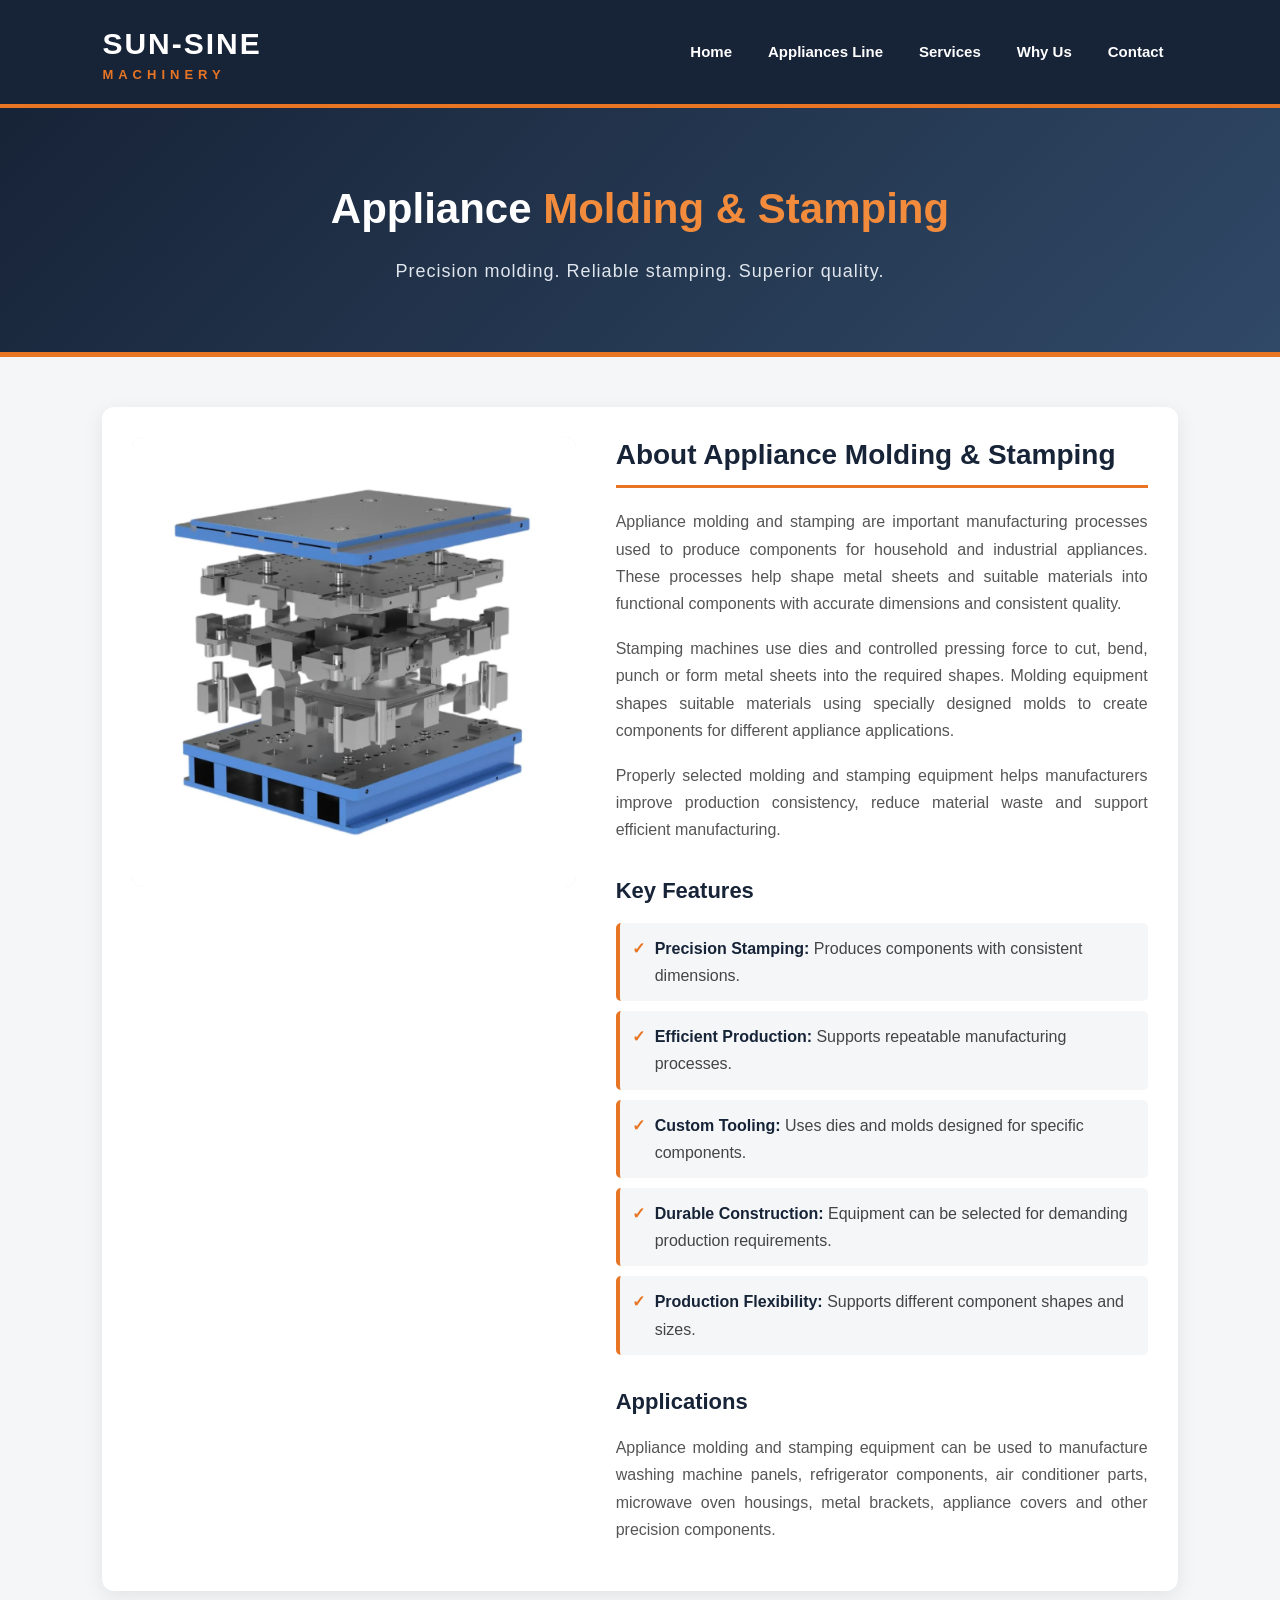
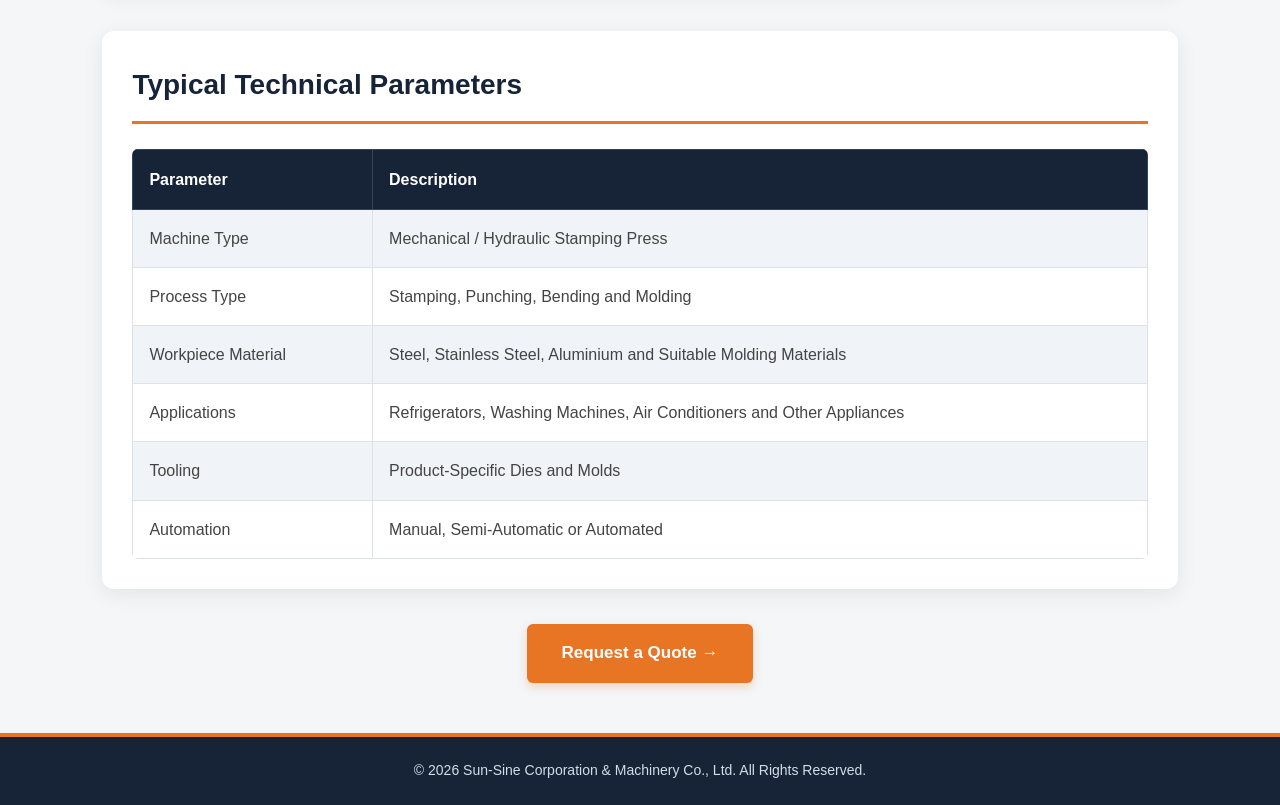
<file: appliances,molding&stamping.html>
<!DOCTYPE html>
<html lang="en">

<head>
    <meta charset="UTF-8">
    <meta name="viewport" content="width=device-width, initial-scale=1.0">

    <title>Appliance Molding & Stamping | Sun-Sine Machinery</title>

    <!-- External CSS -->
    <link rel="stylesheet" href="services.css">
</head>

<body>

    <!-- Navigation -->
    <header>
        <div class="logo">
            SUN-SINE <span>MACHINERY</span>
        </div>

        <nav>
            <a href="index.html">Home</a>
            <a href="Appliancesline.html">Appliances Line</a>
            <a href="index.html">Services</a>
            <a href="index.html">Why Us</a>
            <a href="index.html">Contact</a>
        </nav>
    </header>

    <!-- Page Banner -->
    <section class="banner">
        <h1>Appliance <span>Molding & Stamping</span></h1>
        <p>Precision molding. Reliable stamping. Superior quality.</p>
    </section>

    <!-- Main Content -->
    <main class="container">

        <div class="product-layout">

            <!-- Left Side: Image -->
            <div>
                <img src="Appliance Molding & Stamping.png" alt="Industrial appliance molding and stamping machinery"
                    width="100%">
            </div>

            <!-- Right Side: Information -->
            <section class="product-info">

                <h2>About Appliance Molding & Stamping</h2>

                <p>
                    Appliance molding and stamping are important manufacturing
                    processes used to produce components for household and
                    industrial appliances. These processes help shape metal
                    sheets and suitable materials into functional components
                    with accurate dimensions and consistent quality.
                </p>

                <p>
                    Stamping machines use dies and controlled pressing force
                    to cut, bend, punch or form metal sheets into the required
                    shapes. Molding equipment shapes suitable materials using
                    specially designed molds to create components for
                    different appliance applications.
                </p>

                <p>
                    Properly selected molding and stamping equipment helps
                    manufacturers improve production consistency, reduce
                    material waste and support efficient manufacturing.
                </p>

                <h3>Key Features</h3>

                <ul>
                    <li>
                        <strong>Precision Stamping:</strong>
                        Produces components with consistent dimensions.
                    </li>

                    <li>
                        <strong>Efficient Production:</strong>
                        Supports repeatable manufacturing processes.
                    </li>

                    <li>
                        <strong>Custom Tooling:</strong>
                        Uses dies and molds designed for specific components.
                    </li>

                    <li>
                        <strong>Durable Construction:</strong>
                        Equipment can be selected for demanding production
                        requirements.
                    </li>

                    <li>
                        <strong>Production Flexibility:</strong>
                        Supports different component shapes and sizes.
                    </li>
                </ul>

                <h3>Applications</h3>

                <p>
                    Appliance molding and stamping equipment can be used
                    to manufacture washing machine panels, refrigerator
                    components, air conditioner parts, microwave oven
                    housings, metal brackets, appliance covers and other
                    precision components.
                </p>

            </section>

        </div>

        <!-- Technical Specifications -->
        <section class="specifications">

            <h2>Typical Technical Parameters</h2>

            <table border="1" cellpadding="10" cellspacing="0">

                <tr>
                    <th>Parameter</th>
                    <th>Description</th>
                </tr>

                <tr>
                    <td>Machine Type</td>
                    <td>Mechanical / Hydraulic Stamping Press</td>
                </tr>

                <tr>
                    <td>Process Type</td>
                    <td>Stamping, Punching, Bending and Molding</td>
                </tr>

                <tr>
                    <td>Workpiece Material</td>
                    <td>Steel, Stainless Steel, Aluminium and Suitable Molding Materials</td>
                </tr>

                <tr>
                    <td>Applications</td>
                    <td>Refrigerators, Washing Machines, Air Conditioners and Other Appliances</td>
                </tr>

                <tr>
                    <td>Tooling</td>
                    <td>Product-Specific Dies and Molds</td>
                </tr>

                <tr>
                    <td>Automation</td>
                    <td>Manual, Semi-Automatic or Automated</td>
                </tr>

            </table>

        </section>

        <!-- Quote Button -->
        <div>
            <a href="Home.html#contact">Request a Quote →</a>
        </div>

    </main>

    <!-- Footer -->
    <footer>
        <p>
            © 2026 Sun-Sine Corporation & Machinery Co., Ltd.
            All Rights Reserved.
        </p>
    </footer>

</body>

</html>
</file>
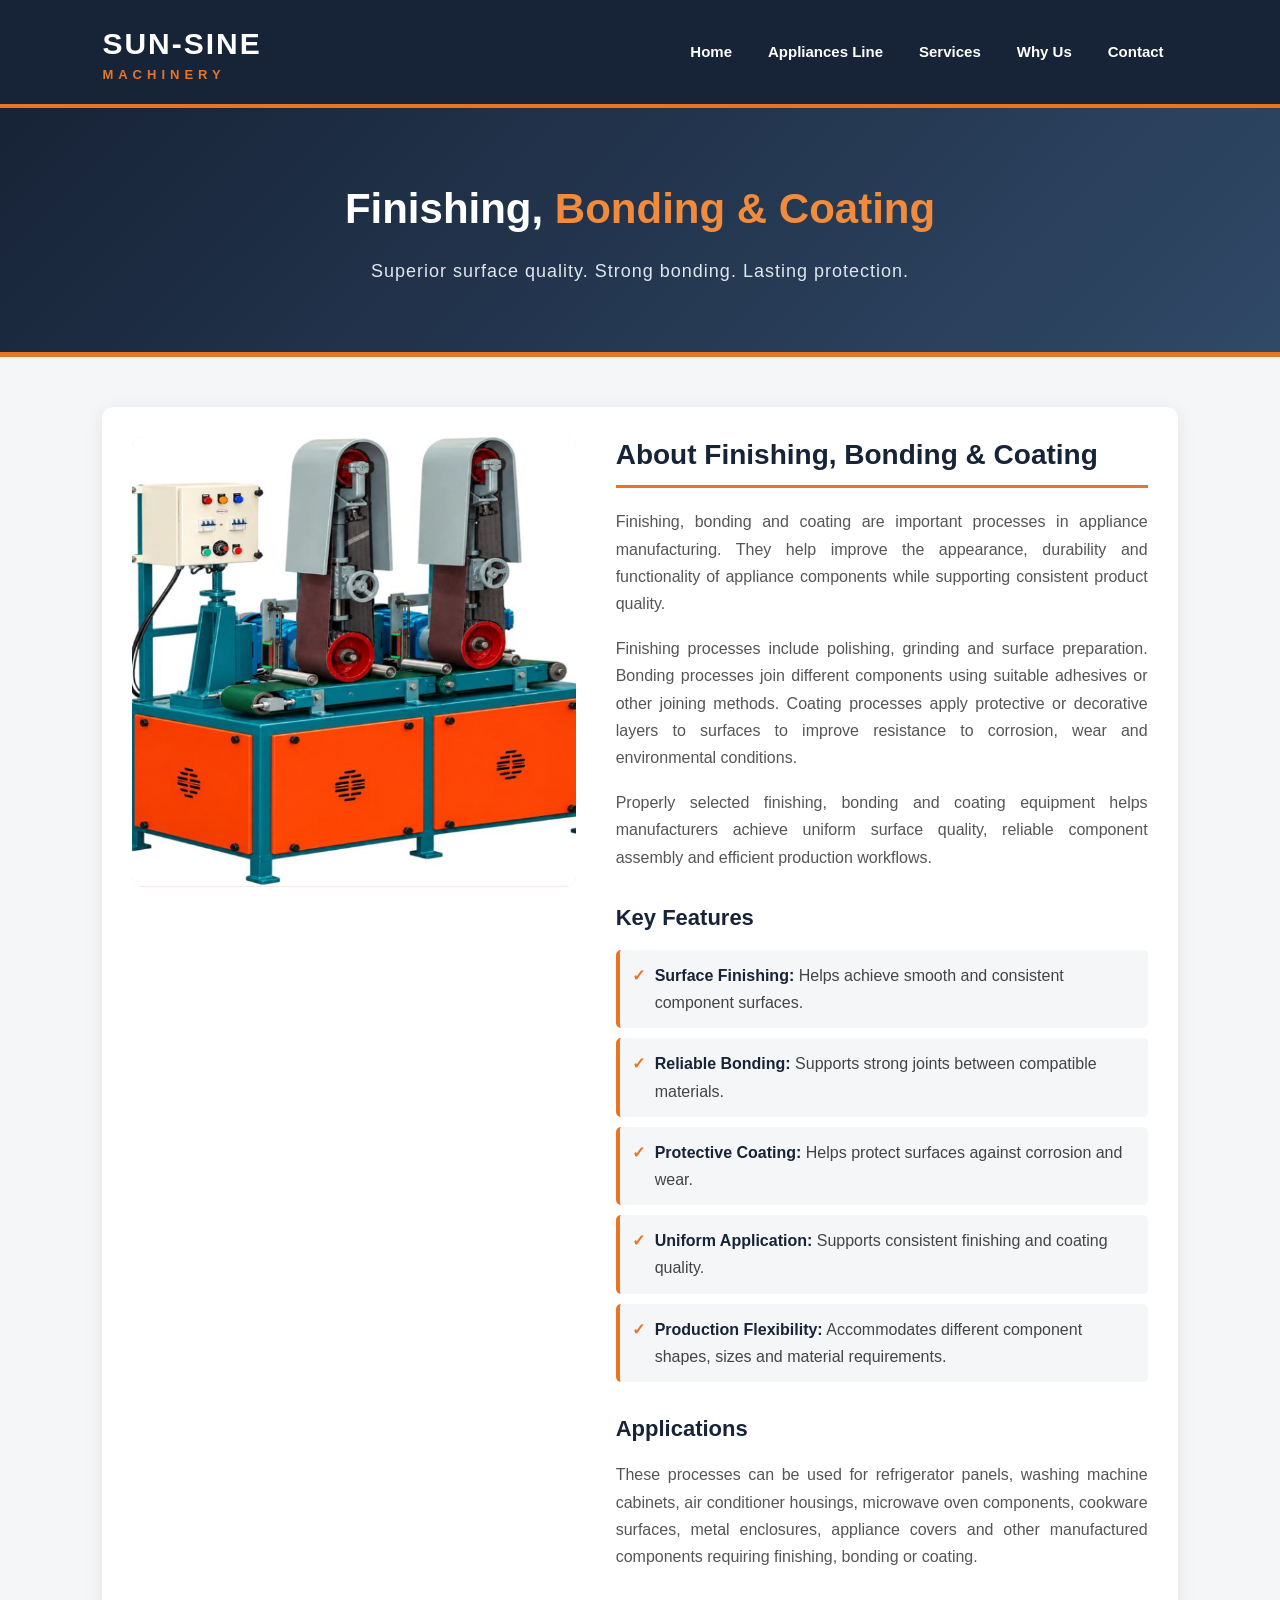
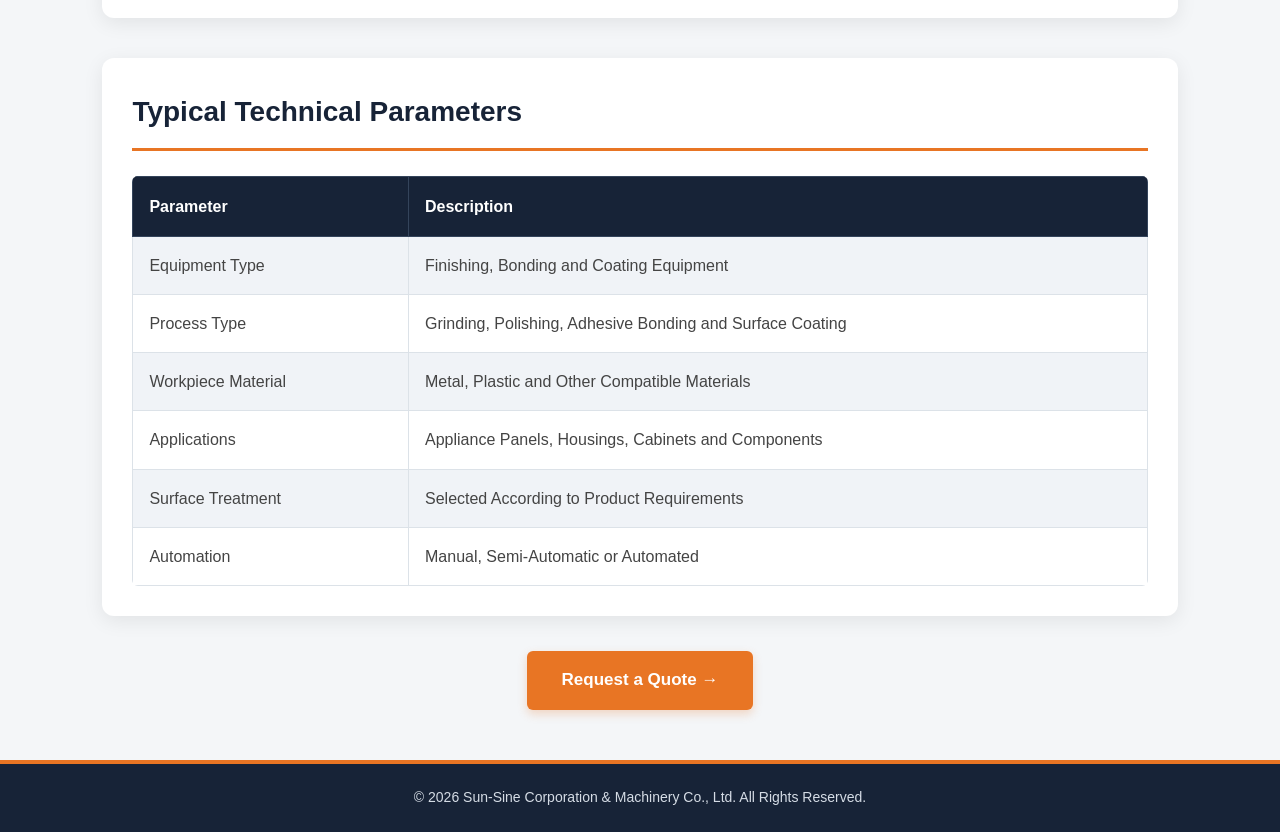
<file: finishing,bonding&coting.html>
<!DOCTYPE html>
<html lang="en">

<head>
    <meta charset="UTF-8">
    <meta name="viewport" content="width=device-width, initial-scale=1.0">

    <title>Finishing, Bonding & Coating | Sun-Sine Machinery</title>

    <!-- External CSS -->
    <link rel="stylesheet" href="services.css">
</head>

<body>

    <!-- Navigation -->
    <header>
        <div class="logo">
            SUN-SINE <span>MACHINERY</span>
        </div>

        <nav>
            <a href="index.html">Home</a>
            <a href="Appliancesline.html">Appliances Line</a>
            <a href="index.html">Services</a>
            <a href="index.html">Why Us</a>
            <a href="index.html">Contact</a>
        </nav>
    </header>

    <!-- Page Banner -->
    <section class="banner">
        <h1>Finishing, <span>Bonding & Coating</span></h1>
        <p>Superior surface quality. Strong bonding. Lasting protection.</p>
    </section>

    <!-- Main Content -->
    <main class="container">

        <div class="product-layout">

            <!-- Left Side: Image -->
            <div>
                <img src="Finishing, Bonding & Coating.png" alt="Industrial finishing, bonding and coating equipment"
                    width="100%">
            </div>

            <!-- Right Side: Information -->
            <section class="product-info">

                <h2>About Finishing, Bonding & Coating</h2>

                <p>
                    Finishing, bonding and coating are important processes
                    in appliance manufacturing. They help improve the
                    appearance, durability and functionality of appliance
                    components while supporting consistent product quality.
                </p>

                <p>
                    Finishing processes include polishing, grinding and
                    surface preparation. Bonding processes join different
                    components using suitable adhesives or other joining
                    methods. Coating processes apply protective or
                    decorative layers to surfaces to improve resistance
                    to corrosion, wear and environmental conditions.
                </p>

                <p>
                    Properly selected finishing, bonding and coating
                    equipment helps manufacturers achieve uniform surface
                    quality, reliable component assembly and efficient
                    production workflows.
                </p>

                <h3>Key Features</h3>

                <ul>
                    <li>
                        <strong>Surface Finishing:</strong>
                        Helps achieve smooth and consistent component surfaces.
                    </li>

                    <li>
                        <strong>Reliable Bonding:</strong>
                        Supports strong joints between compatible materials.
                    </li>

                    <li>
                        <strong>Protective Coating:</strong>
                        Helps protect surfaces against corrosion and wear.
                    </li>

                    <li>
                        <strong>Uniform Application:</strong>
                        Supports consistent finishing and coating quality.
                    </li>

                    <li>
                        <strong>Production Flexibility:</strong>
                        Accommodates different component shapes, sizes
                        and material requirements.
                    </li>
                </ul>

                <h3>Applications</h3>

                <p>
                    These processes can be used for refrigerator panels,
                    washing machine cabinets, air conditioner housings,
                    microwave oven components, cookware surfaces, metal
                    enclosures, appliance covers and other manufactured
                    components requiring finishing, bonding or coating.
                </p>

            </section>

        </div>

        <!-- Technical Specifications -->
        <section class="specifications">

            <h2>Typical Technical Parameters</h2>

            <table border="1" cellpadding="10" cellspacing="0">

                <tr>
                    <th>Parameter</th>
                    <th>Description</th>
                </tr>

                <tr>
                    <td>Equipment Type</td>
                    <td>Finishing, Bonding and Coating Equipment</td>
                </tr>

                <tr>
                    <td>Process Type</td>
                    <td>Grinding, Polishing, Adhesive Bonding and Surface Coating</td>
                </tr>

                <tr>
                    <td>Workpiece Material</td>
                    <td>Metal, Plastic and Other Compatible Materials</td>
                </tr>

                <tr>
                    <td>Applications</td>
                    <td>Appliance Panels, Housings, Cabinets and Components</td>
                </tr>

                <tr>
                    <td>Surface Treatment</td>
                    <td>Selected According to Product Requirements</td>
                </tr>

                <tr>
                    <td>Automation</td>
                    <td>Manual, Semi-Automatic or Automated</td>
                </tr>

            </table>

        </section>

        <!-- Quote Button -->
        <div>
            <a href="Home.html#contact">Request a Quote →</a>
        </div>

    </main>

    <!-- Footer -->
    <footer>
        <p>
            © 2026 Sun-Sine Corporation & Machinery Co., Ltd.
            All Rights Reserved.
        </p>
    </footer>

</body>

</html>
</file>
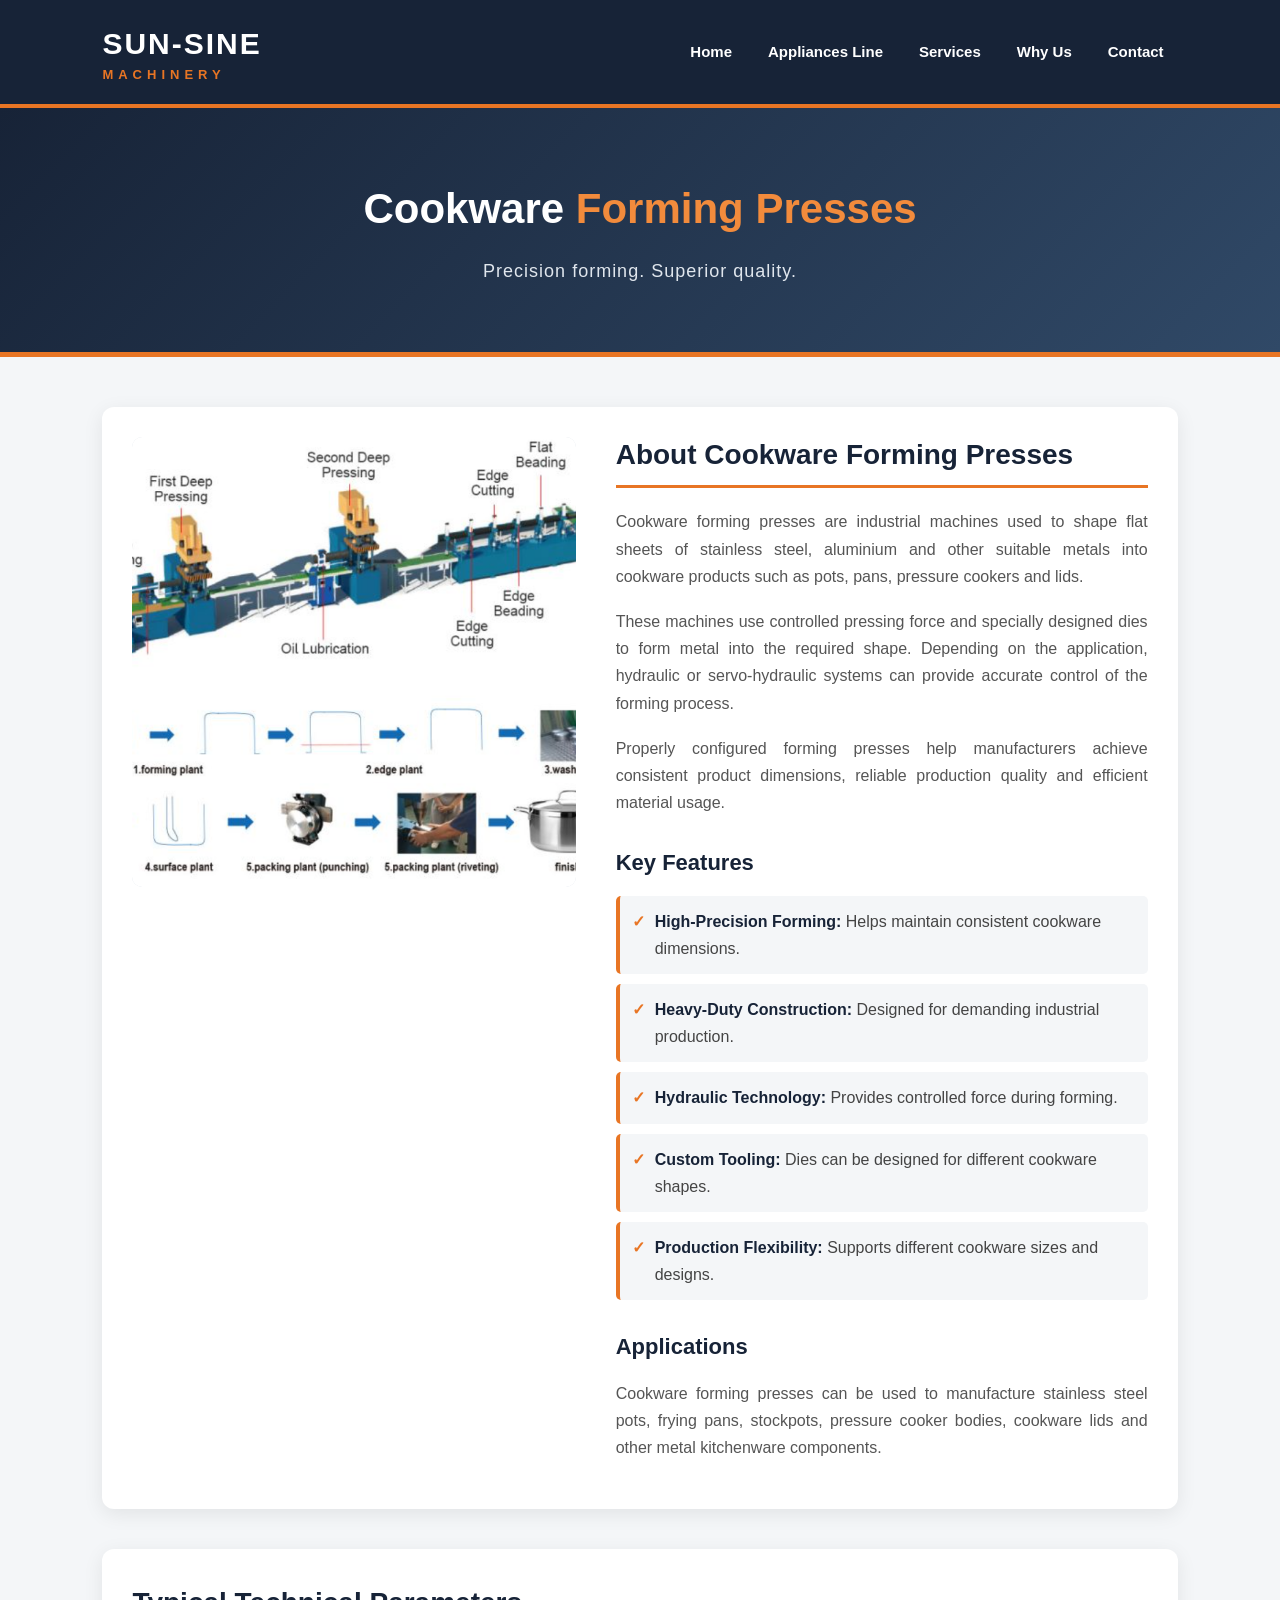
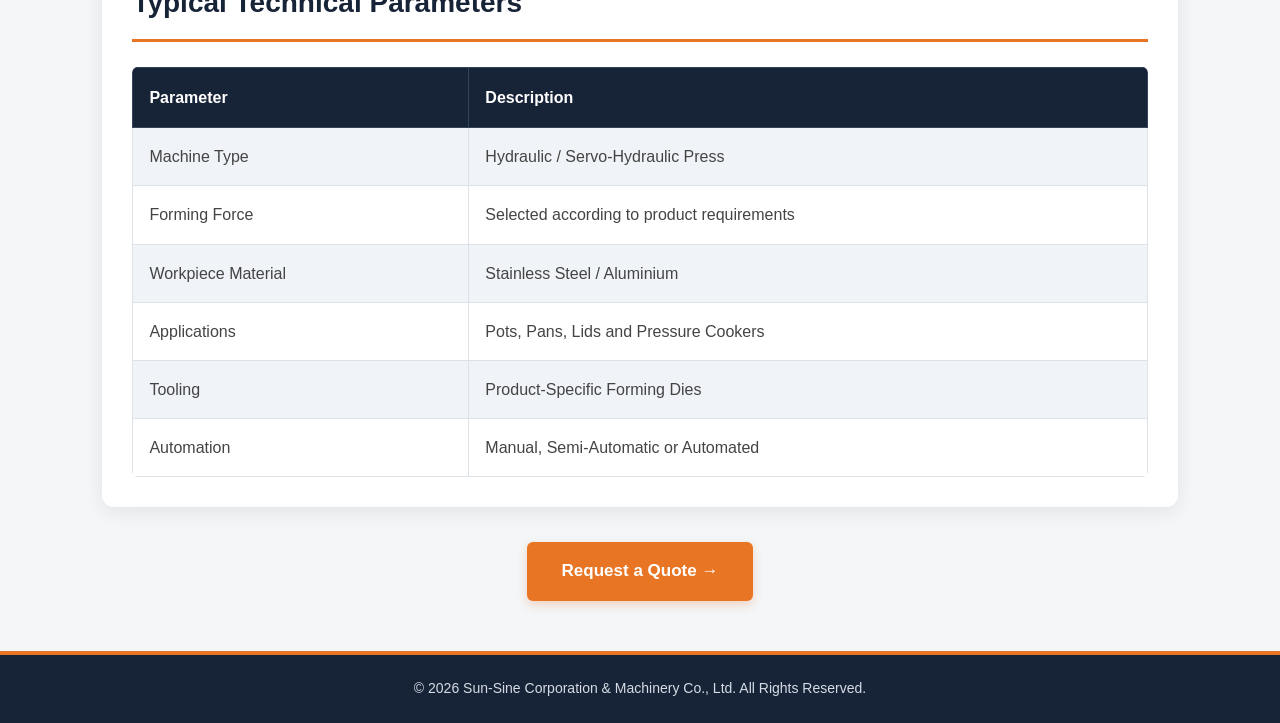
<file: machineline.html>
<!DOCTYPE html>
<html lang="en">

<head>
    <meta charset="UTF-8">
    <meta name="viewport" content="width=device-width, initial-scale=1.0">
    <title>Cookware Forming Presses | Sun-Sine Machinery</title>

    <!-- External CSS -->
    <link rel="stylesheet" href="services.css">
</head>

<body>

    <!-- Navigation -->
    <header>
        <div class="logo">
            SUN-SINE <span>MACHINERY</span>
        </div>
        <nav>
            <a href="index.html">Home</a>
            <a href="Appliancesline.html">Appliances Line</a>
            <a href="index.html">Services</a>
            <a href="index.html">Why Us</a>
            <a href="index.html">Contact</a>
        </nav>
    </header>

    <!-- Page Banner -->
    <section class="banner">
        <h1>Cookware <span>Forming Presses</span></h1>
        <p>Precision forming. Superior quality.</p>
    </section>

    <!-- Main Content -->
    <main class="container">

        <div class="product-layout">

            <!-- Left Side: Image -->
            <div>
                <img src="Cookware Forming Presses.png" alt="Industrial cookware forming press machine" width="100%">
            </div>

            <!-- Right Side: Information -->
            <section class="product-info">

                <h2>About Cookware Forming Presses</h2>

                <p>
                    Cookware forming presses are industrial machines
                    used to shape flat sheets of stainless steel,
                    aluminium and other suitable metals into cookware
                    products such as pots, pans, pressure cookers
                    and lids.
                </p>

                <p>
                    These machines use controlled pressing force and
                    specially designed dies to form metal into the
                    required shape. Depending on the application,
                    hydraulic or servo-hydraulic systems can provide
                    accurate control of the forming process.
                </p>

                <p>
                    Properly configured forming presses help manufacturers
                    achieve consistent product dimensions, reliable
                    production quality and efficient material usage.
                </p>

                <h3>Key Features</h3>

                <ul>
                    <li>
                        <strong>High-Precision Forming:</strong>
                        Helps maintain consistent cookware dimensions.
                    </li>

                    <li>
                        <strong>Heavy-Duty Construction:</strong>
                        Designed for demanding industrial production.
                    </li>

                    <li>
                        <strong>Hydraulic Technology:</strong>
                        Provides controlled force during forming.
                    </li>

                    <li>
                        <strong>Custom Tooling:</strong>
                        Dies can be designed for different cookware shapes.
                    </li>

                    <li>
                        <strong>Production Flexibility:</strong>
                        Supports different cookware sizes and designs.
                    </li>
                </ul>

                <h3>Applications</h3>

                <p>
                    Cookware forming presses can be used to manufacture
                    stainless steel pots, frying pans, stockpots,
                    pressure cooker bodies, cookware lids and other
                    metal kitchenware components.
                </p>

            </section>

        </div>

        <!-- Technical Specifications -->
        <section class="specifications">

            <h2>Typical Technical Parameters</h2>

            <table border="1" cellpadding="10" cellspacing="0">

                <tr>
                    <th>Parameter</th>
                    <th>Description</th>
                </tr>

                <tr>
                    <td>Machine Type</td>
                    <td>Hydraulic / Servo-Hydraulic Press</td>
                </tr>

                <tr>
                    <td>Forming Force</td>
                    <td>Selected according to product requirements</td>
                </tr>

                <tr>
                    <td>Workpiece Material</td>
                    <td>Stainless Steel / Aluminium</td>
                </tr>

                <tr>
                    <td>Applications</td>
                    <td>Pots, Pans, Lids and Pressure Cookers</td>
                </tr>

                <tr>
                    <td>Tooling</td>
                    <td>Product-Specific Forming Dies</td>
                </tr>

                <tr>
                    <td>Automation</td>
                    <td>Manual, Semi-Automatic or Automated</td>
                </tr>

            </table>

        </section>

        <!-- Quote Button -->
        <div>
            <a href="Home.html#contact">Request a Quote →</a>
        </div>

    </main>

    <!-- Footer -->
    <footer>
        <p>
            © 2026 Sun-Sine Corporation & Machinery Co., Ltd.
            All Rights Reserved.
        </p>
    </footer>

</body>

</html>
</file>
<file: services.css>
/* General Styling */
* {
    margin: 0;
    padding: 0;
    box-sizing: border-box;
}

html {
    scroll-behavior: smooth;
}

body {
    font-family: Arial, Helvetica, sans-serif;
    background-color: #f4f6f8;
    color: #333333;
    line-height: 1.7;
}

/* Header and Navigation */
header {
    background-color: #172337;
    color: #ffffff;
    padding: 18px 8%;
    display: flex;
    align-items: center;
    justify-content: space-between;
    flex-wrap: wrap;
    gap: 20px;
    border-bottom: 4px solid #e87524;
}

/* Logo */
.logo {
    font-size: 30px;
    font-weight: bold;
    letter-spacing: 2px;
    color: #ffffff;
    flex-shrink: 0;
}

.logo span {
    display: block;
    font-size: 13px;
    letter-spacing: 5px;
    color: #e87524;
    margin-top: -5px;
}

/* Navigation Menu */
header nav {
    display: flex;
    align-items: center;
    justify-content: flex-end;
    gap: 8px;
    flex-wrap: wrap;
}

header nav a {
    display: inline-block;
    color: #ffffff;
    text-decoration: none;
    font-size: 15px;
    font-weight: 600;
    padding: 10px 14px;
    border-radius: 5px;
    transition: color 0.3s ease,
        background-color 0.3s ease;
}

/* Navigation Hover Effect */
header nav a:hover {
    color: #ffffff;
    background-color: #e87524;
}

/* Active Navigation Link */
header nav a.active {
    color: #f28b3c;
}

/* Page Banner */
.banner {
    background: linear-gradient(135deg, #172337, #304967);
    color: #ffffff;
    text-align: center;
    padding: 65px 20px;
    border-bottom: 5px solid #e87524;
}

.banner h1 {
    font-size: 42px;
    font-weight: 700;
    margin-bottom: 12px;
}

.banner h1 span {
    color: #f28b3c;
}

.banner p {
    font-size: 18px;
    color: #e0e6ed;
    letter-spacing: 1px;
}

/* Main Container */
.container {
    width: 84%;
    max-width: 1250px;
    margin: 50px auto;
}

/* Product Layout */
.product-layout {
    display: grid;
    grid-template-columns: 1fr 1.2fr;
    gap: 40px;
    align-items: start;
    background-color: #ffffff;
    padding: 30px;
    border-radius: 12px;
    box-shadow: 0 5px 20px rgba(0, 0, 0, 0.08);
}

/* Product Image */
.product-layout>div:first-child {
    width: 100%;
    overflow: hidden;
    border-radius: 10px;
    background-color: #e9edf2;
}

.product-layout img {
    display: block;
    width: 100%;
    height: 450px;
    object-fit: cover;
    border-radius: 10px;
    transition: transform 0.4s ease;
}

.product-layout img:hover {
    transform: scale(1.04);
}

/* Product Information */
.product-info h2 {
    color: #172337;
    font-size: 28px;
    line-height: 1.3;
    margin-bottom: 20px;
    padding-bottom: 12px;
    border-bottom: 3px solid #e87524;
}

.product-info p {
    font-size: 16px;
    color: #555555;
    margin-bottom: 18px;
    text-align: justify;
}

.product-info h3 {
    color: #172337;
    font-size: 22px;
    margin-top: 28px;
    margin-bottom: 14px;
}

/* Features List */
.product-info ul {
    list-style: none;
    padding-left: 0;
}

.product-info li {
    position: relative;
    padding: 12px 15px 12px 35px;
    margin-bottom: 10px;
    background-color: #f4f6f8;
    border-left: 4px solid #e87524;
    border-radius: 5px;
    color: #444444;
}

.product-info li::before {
    content: "✓";
    position: absolute;
    left: 12px;
    top: 12px;
    color: #e87524;
    font-weight: bold;
}

.product-info li strong {
    color: #172337;
}

/* Technical Specifications */
.specifications {
    background-color: #ffffff;
    margin-top: 40px;
    padding: 30px;
    border-radius: 12px;
    box-shadow: 0 5px 20px rgba(0, 0, 0, 0.08);
}

.specifications h2 {
    font-size: 28px;
    color: #172337;
    margin-bottom: 25px;
    padding-bottom: 12px;
    border-bottom: 3px solid #e87524;
}

.specifications table {
    width: 100%;
    border-collapse: collapse;
    border: none;
    overflow: hidden;
    border-radius: 6px;
}

.specifications th {
    background-color: #172337;
    color: #ffffff;
    padding: 16px;
    text-align: left;
    font-size: 16px;
    border: 1px solid #34445b;
}

.specifications td {
    padding: 15px 16px;
    border: 1px solid #dce2e8;
    color: #444444;
}

.specifications tr:nth-child(even) {
    background-color: #f0f3f7;
}

.specifications tr:hover td {
    background-color: #fff0e5;
}

/* Request a Quote Button */
.container>div:last-child {
    text-align: center;
    margin: 35px 0;
}

.container>div:last-child a {
    display: inline-block;
    background-color: #e87524;
    color: #ffffff;
    text-decoration: none;
    font-size: 17px;
    font-weight: bold;
    padding: 15px 35px;
    border-radius: 6px;
    box-shadow: 0 4px 10px rgba(232, 117, 36, 0.25);
    transition: background-color 0.3s ease,
        transform 0.3s ease;
}

.container>div:last-child a:hover {
    background-color: #c85d13;
    transform: translateY(-3px);
}

/* Footer */
footer {
    background-color: #172337;
    color: #d5dce5;
    text-align: center;
    padding: 22px 15px;
    margin-top: 50px;
    border-top: 4px solid #e87524;
}

footer p {
    font-size: 14px;
}

/* Tablet Responsive Design */
@media (max-width: 900px) {
    header {
        padding: 18px 5%;
        justify-content: center;
    }

    header nav {
        justify-content: center;
    }

    .container {
        width: 92%;
    }

    .product-layout {
        grid-template-columns: 1fr;
        gap: 25px;
        padding: 25px;
    }

    .product-layout img {
        height: 380px;
    }

    .banner h1 {
        font-size: 34px;
    }
}

/* Mobile Responsive Design */
@media (max-width: 600px) {
    header {
        flex-direction: column;
        padding: 18px 4%;
        gap: 12px;
    }

    .logo {
        font-size: 25px;
        text-align: center;
    }

    .logo span {
        font-size: 11px;
    }

    header nav {
        width: 100%;
        display: flex;
        justify-content: center;
        gap: 4px;
    }

    header nav a {
        font-size: 13px;
        padding: 8px 10px;
    }

    .banner {
        padding: 45px 15px;
    }

    .banner h1 {
        font-size: 29px;
    }

    .banner p {
        font-size: 16px;
    }

    .container {
        width: 94%;
        margin: 25px auto;
    }

    .product-layout {
        padding: 18px;
        gap: 22px;
    }

    .product-layout img {
        height: 260px;
    }

    .product-info h2,
    .specifications h2 {
        font-size: 23px;
    }

    .product-info h3 {
        font-size: 20px;
    }

    .product-info p {
        font-size: 15px;
        text-align: left;
    }

    .product-info li {
        font-size: 14px;
    }

    .specifications {
        padding: 18px;
        overflow-x: auto;
    }

    .specifications table {
        min-width: 450px;
    }

    .specifications th,
    .specifications td {
        padding: 11px;
        font-size: 14px;
    }

    .container>div:last-child a {
        padding: 13px 25px;
        font-size: 16px;
    }

    footer p {
        font-size: 12px;
    }
}
</file>
